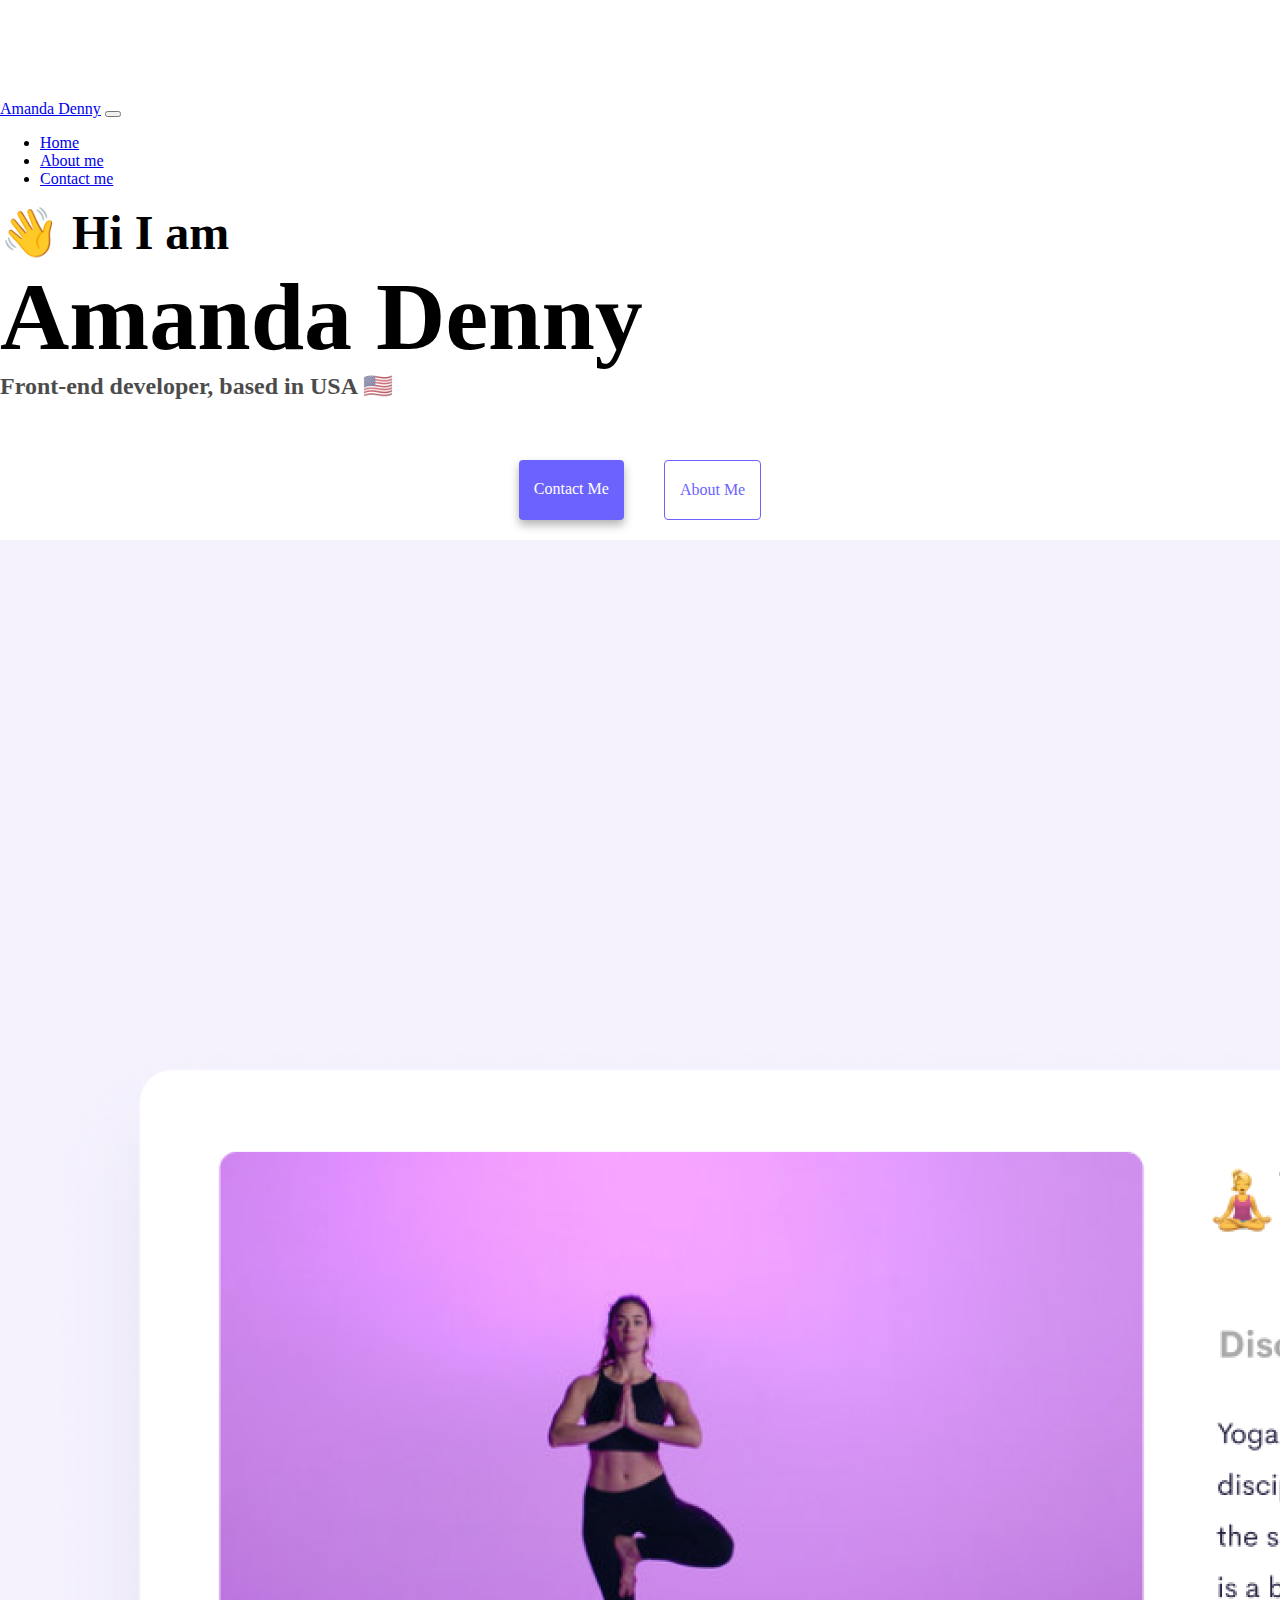
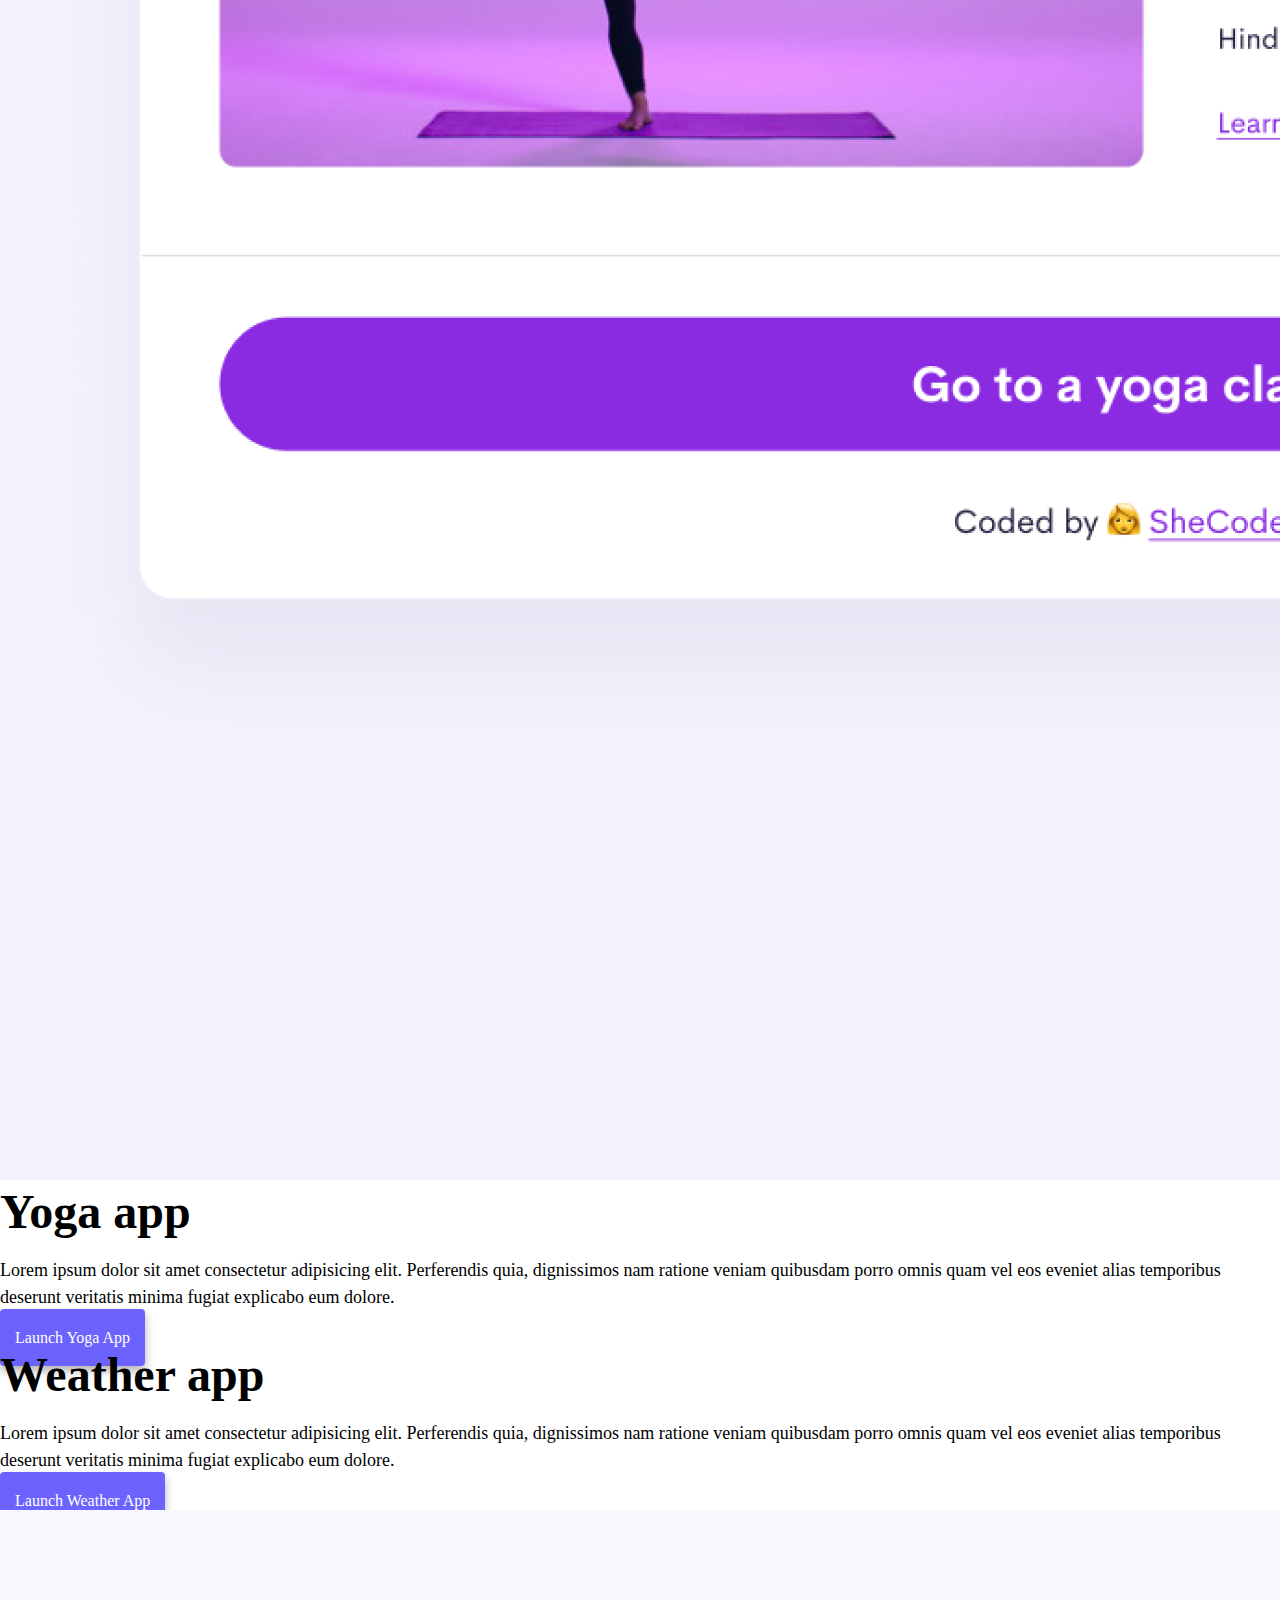
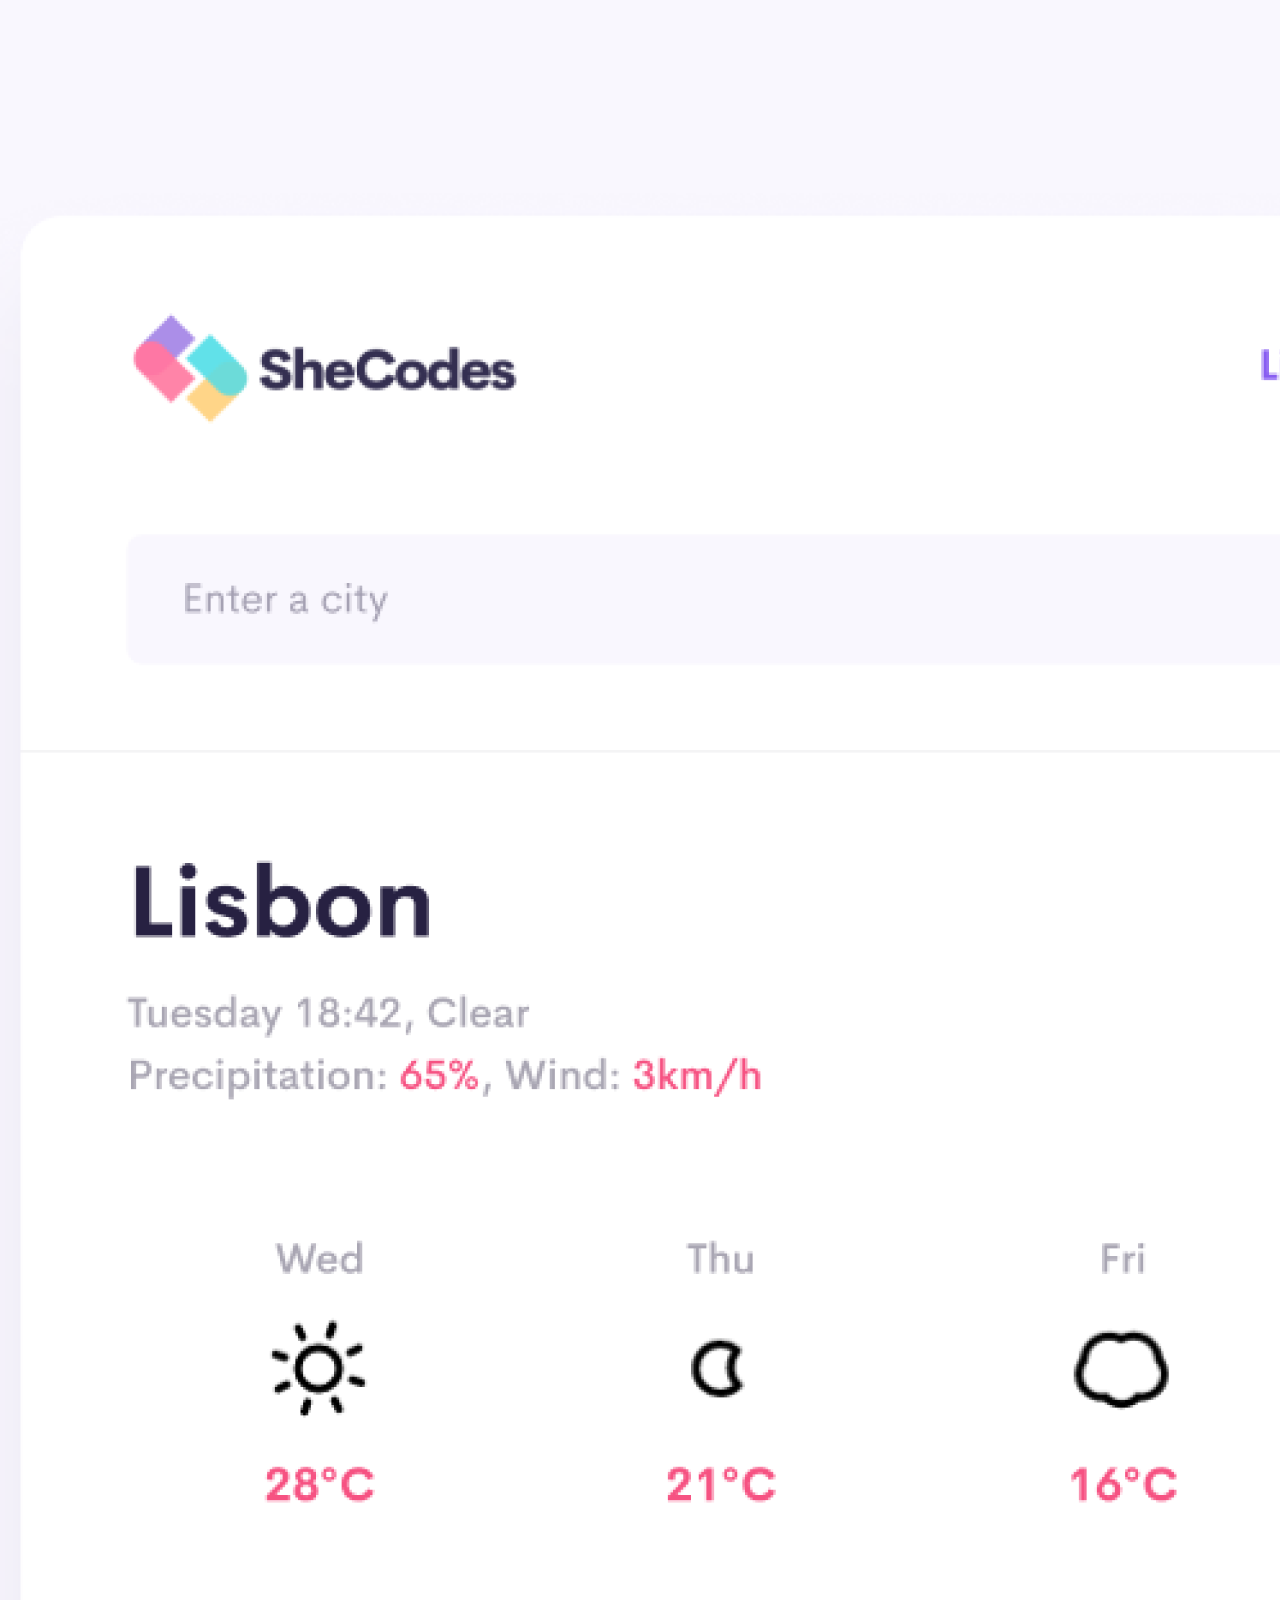
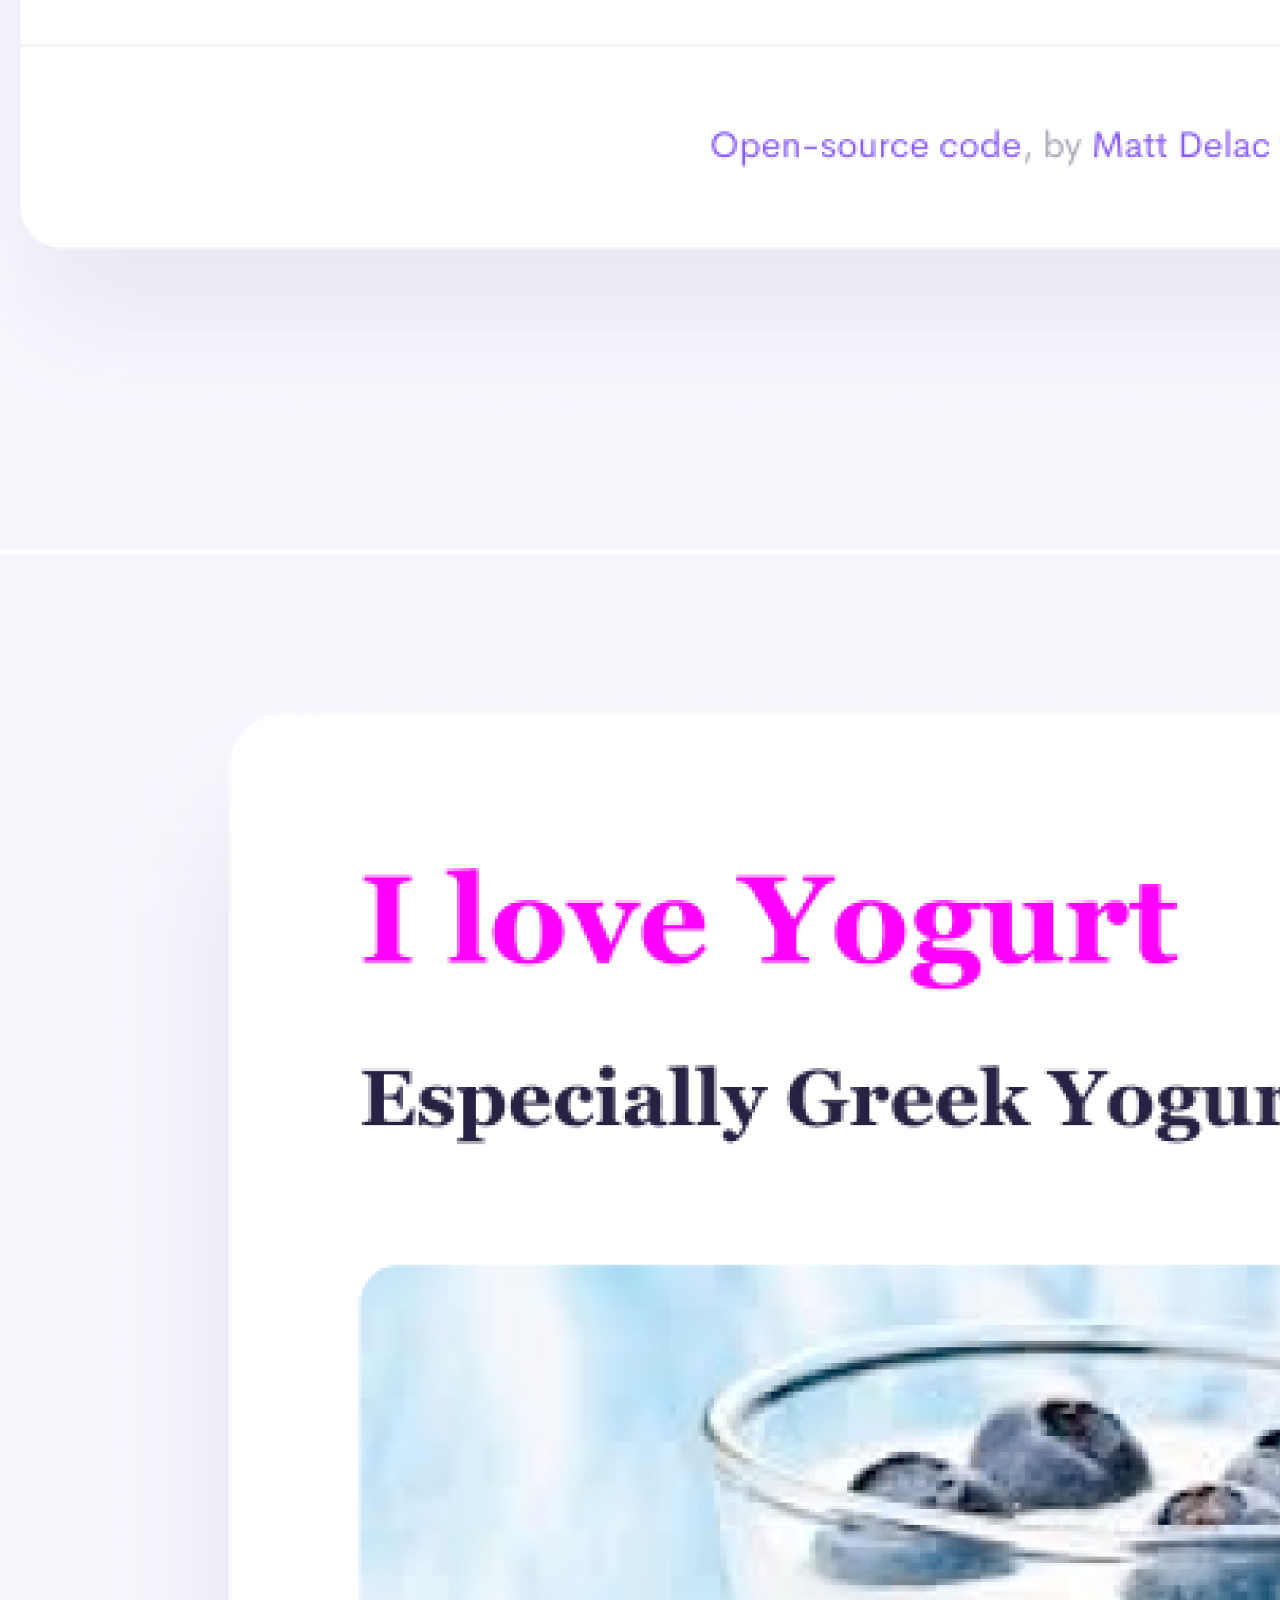
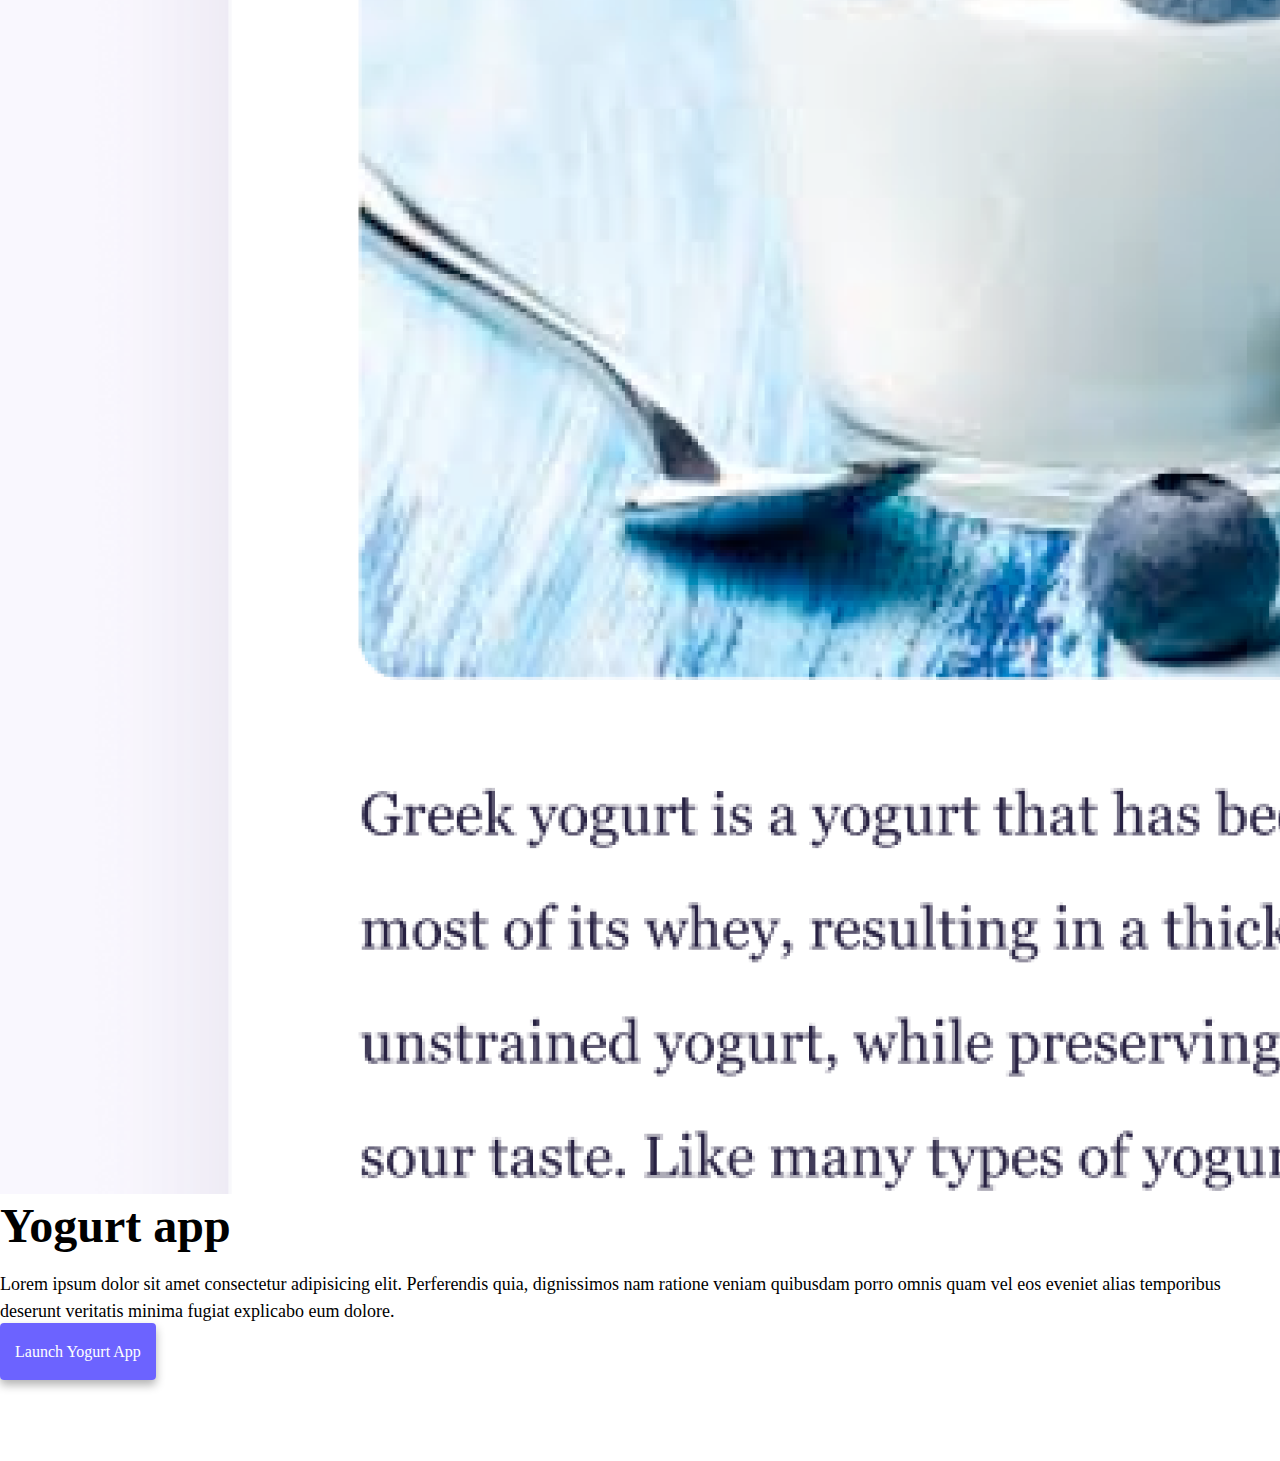
<file: index.html>
<!DOCTYPE html>
<html lang="en">
  <head>
    <meta charset="UTF-8" />
    <meta http-equiv="X-UA-Compatible" content="IE=edge" />
    <meta name="viewport" content="width=device-width, initial-scale=1.0" />
    <meta name="description" content="Amanda Denny is a front-end developer based in the USA, check out her projects and contact her for job inquiries"/>
    <title>Front-end developer - Amanda Denny</title>
    <link 
      href="https://cdn.jsdelivr.net/npm/bootstrap@5.1.3/dist/css/bootstrap.min.css" 
      rel="stylesheet" 
      integrity="sha384-1BmE4kWBq78iYhFldvKuhfTAU6auU8tT94WrHftjDbrCEXSU1oBoqyl2QvZ6jIW3" 
      crossorigin="anonymous">
    <script 
      src="https://cdn.jsdelivr.net/npm/bootstrap@5.1.3/dist/js/bootstrap.bundle.min.js" 
      integrity="sha384-ka7Sk0Gln4gmtz2MlQnikT1wXgYsOg+OMhuP+IlRH9sENBO0LRn5q+8nbTov4+1p" 
      crossorigin="anonymous"
    ></script>
    <link rel="stylesheet" href="/style.css"/>
  </head>
  <body>
    <nav class="navbar navbar-expand-lg navbar-light bg-light fixed-top">
      <div class="container">
        <a class="navbar-brand" href="/index.html" title="Homepage">Amanda Denny</a>
        <button
          class="navbar-toggler"
          type="button"
          data-bs-toggle="collapse"
          data-bs-target="#navbarNav"
          aria-controls="navbarNav"
          aria-expanded="false"
          aria-label="Toggle navigation"
        >
          <span class="navbar-toggler-icon"></span>
        </button>
        <div class="collapse navbar-collapse" id="navbarNav">
          <ul class="navbar-nav">
            <li class="nav-item">
              <a class="nav-link active" aria-current="page" href="/index.html" title="Homepage"
                >Home</a
              >
            </li>
            <li class="nav-item">
              <a class="nav-link" href="/about.html" title="About Amanda Denny">About me</a>
            </li>
            <li class="nav-item">
              <a class="nav-link" href="/about.html#contact" title="Contact Amanda Denny">Contact me</a>
            </li>
          </ul>
        </div>
      </div>
    </nav>
    <h2 class="text-center">👋 Hi I am</h2>
    <h1 class="text-center">Amanda Denny</h1>
    <h3 class="text-center">Front-end developer, based in USA 🇺🇸</h3>
    <div class="navigation-links mb-5">
      <a href="/about.html#contact" class="primary-link" title="Contact Amanda Denny">Contact me</a>
      <a href="/about.html" class="secondary-link" title="About Amanda Denny">About me</a>
    </div>
    <div class="container">
      <div class="row">
        <div class="col-sm-6">
          <img src="images/yoga.png" alt="Yoga project" class="img-fluid rounded d-none d-sm-block" />
        </div>
        <div class="col-sm-6">
          <h2 class="mb-3">Yoga app</h2>
          <p>
            Lorem ipsum dolor sit amet consectetur adipisicing elit. Perferendis
            quia, dignissimos nam ratione veniam quibusdam porro omnis quam vel
            eos eveniet alias temporibus deserunt veritatis minima fugiat
            explicabo eum dolore.
          </p>
          <div class="mt-5">
            <a href="#" class="primary-link project-link" title="Yoga project">Launch Yoga App</a>
          </div>
        </div>
      </div>
      <div class="row mt-5">
        <div class="col-sm-6">
          <h2 class="mb-3">Weather app</h2>
          <p>
            Lorem ipsum dolor sit amet consectetur adipisicing elit. Perferendis
            quia, dignissimos nam ratione veniam quibusdam porro omnis quam vel
            eos eveniet alias temporibus deserunt veritatis minima fugiat
            explicabo eum dolore.
          </p>
          <div class="mt-5">
            <a href="#" class="primary-link project-link" title="Weather project">Launch Weather App</a>
          </div>
        </div>
        <div class="col-sm-6">
          <img src="images/weather.png" class="img-fluid rounded d-none d-sm-block" alt="Weather project" />
        </div>
      </div>
      <div class="row mt-5">
        <div class="col-sm-6">
          <img src="images/yogurt.png" class="img-fluid rounded d-none d-sm-block" alt="Yogurt project"/>
        </div>
        <div class="col-sm-6">
          <h2 class="mb-3">Yogurt app</h2>
          <p>
            Lorem ipsum dolor sit amet consectetur adipisicing elit. Perferendis
            quia, dignissimos nam ratione veniam quibusdam porro omnis quam vel
            eos eveniet alias temporibus deserunt veritatis minima fugiat
            explicabo eum dolore.
          </p>
          <div class="mt-5">
            <a href="#" class="primary-link project-link" title="Weather project">Launch Yogurt App</a>
          </div>
        </div>
      </div>
    </div>
  </body>
</html>
</file>
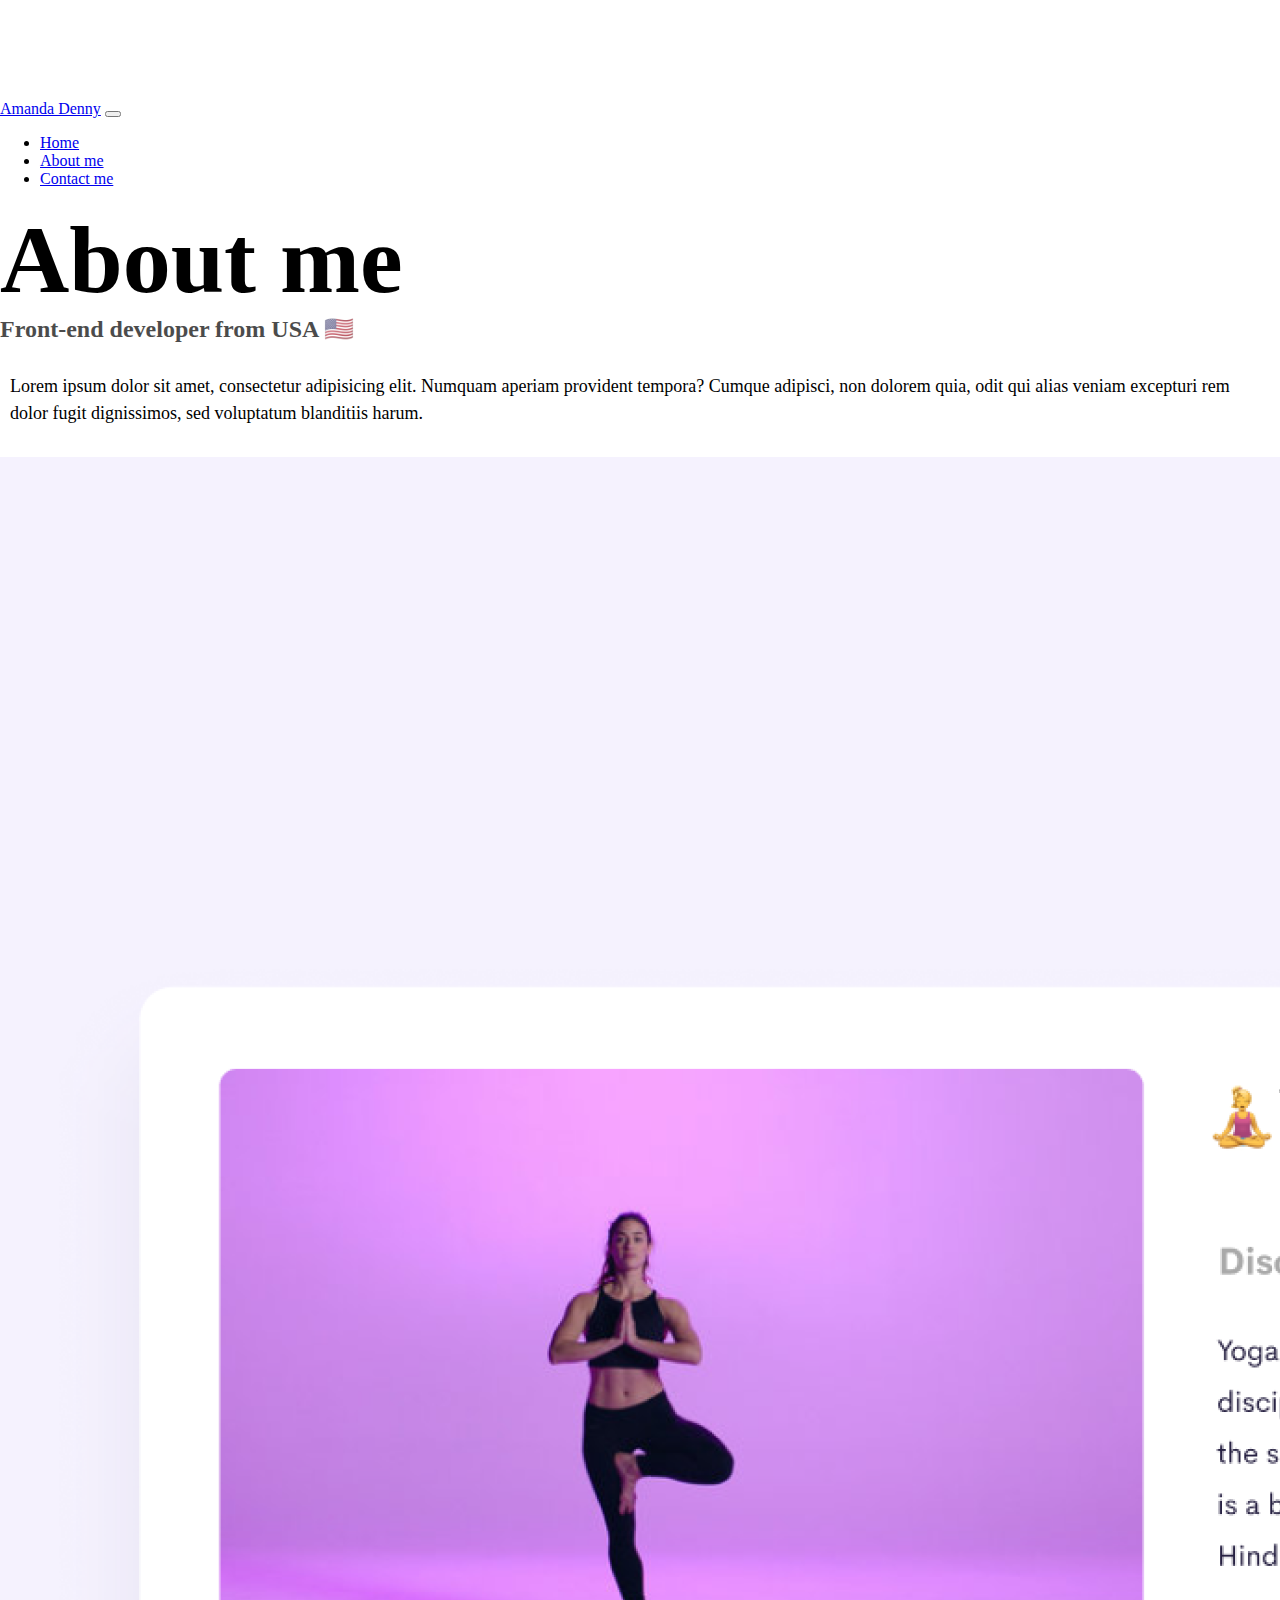
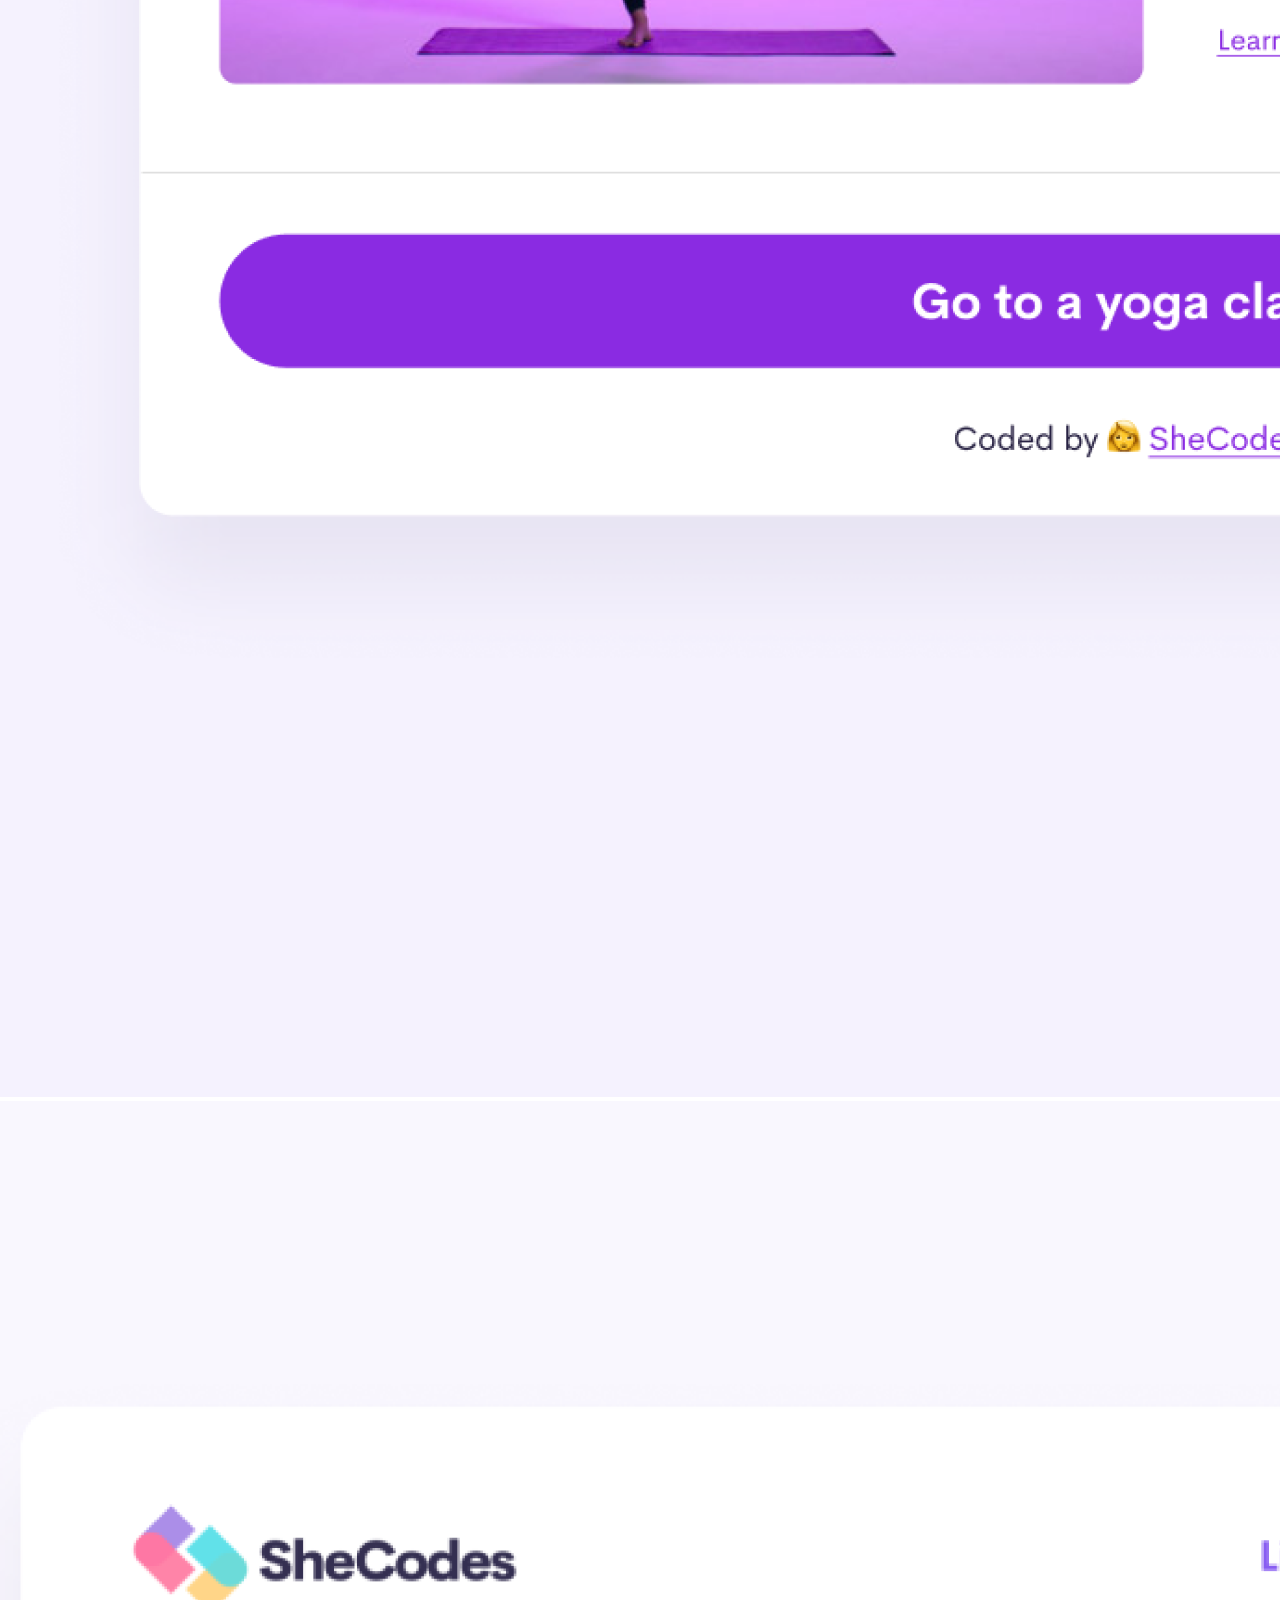
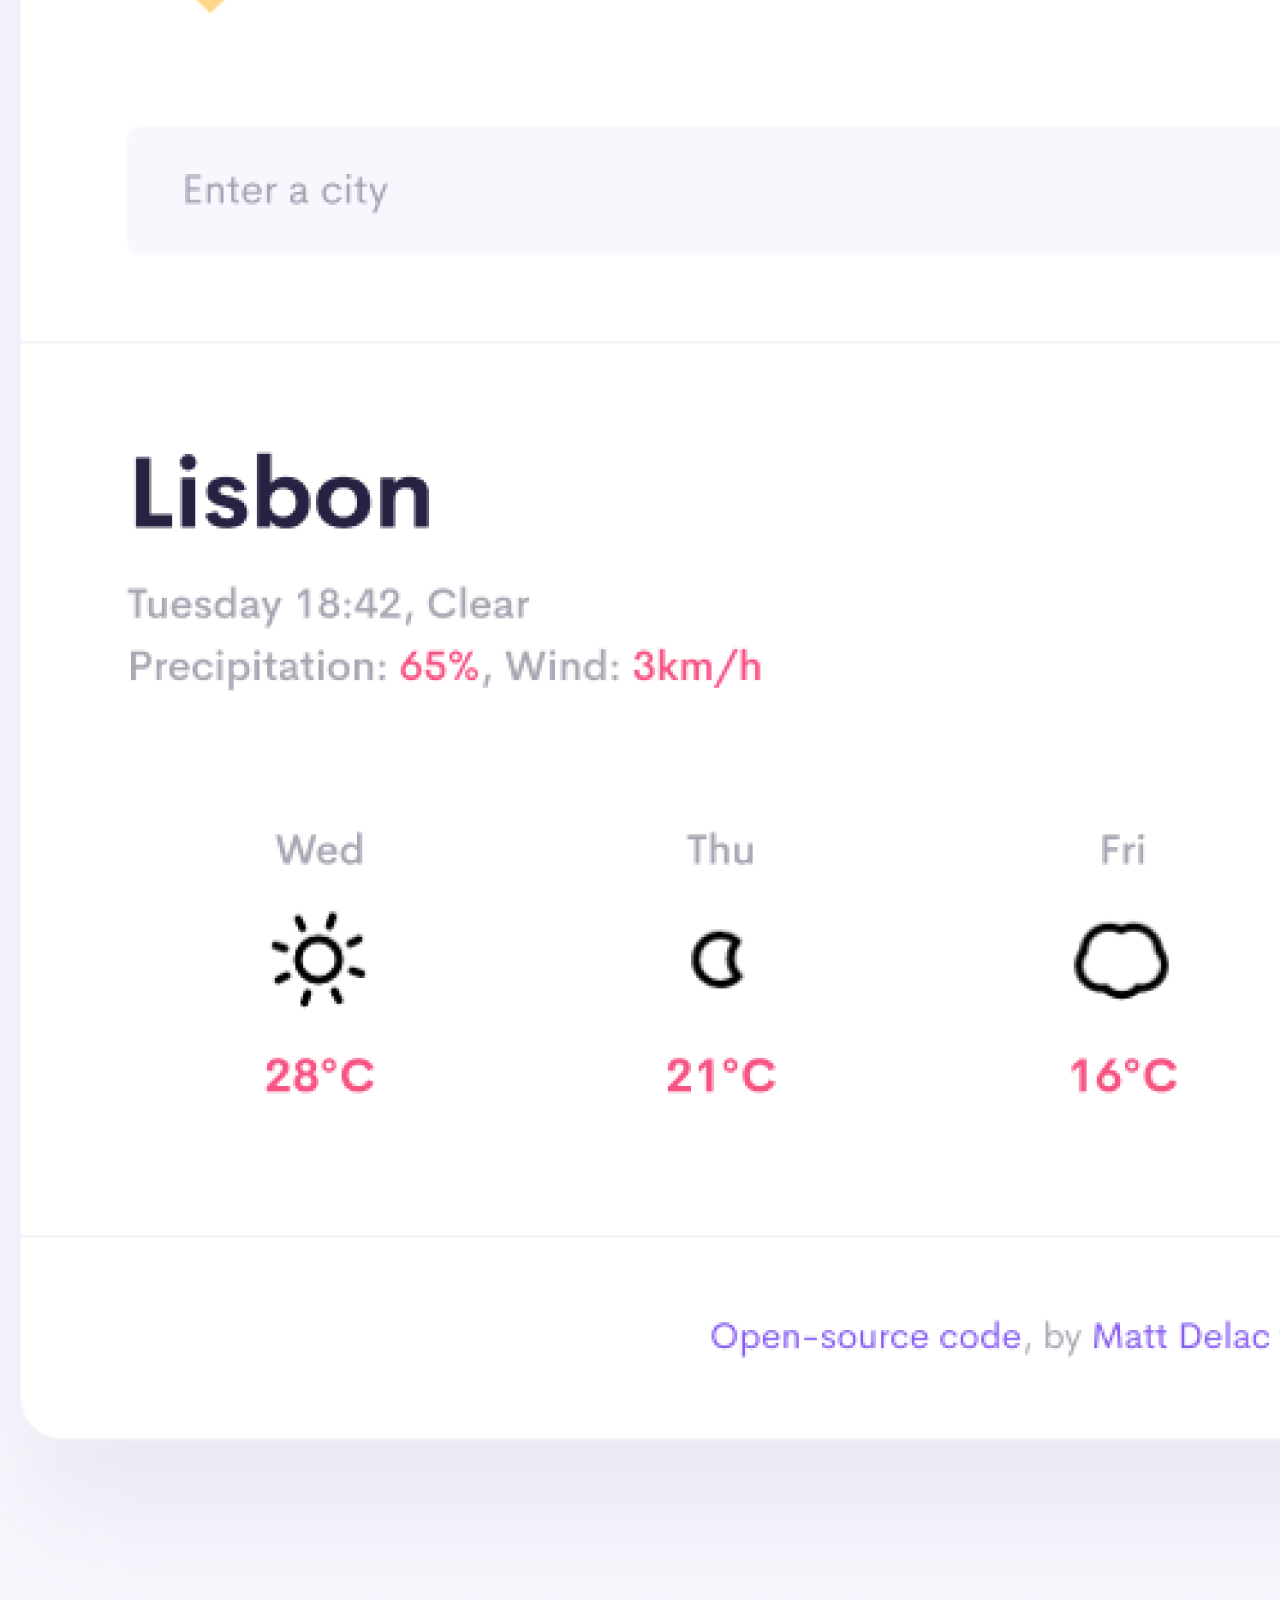
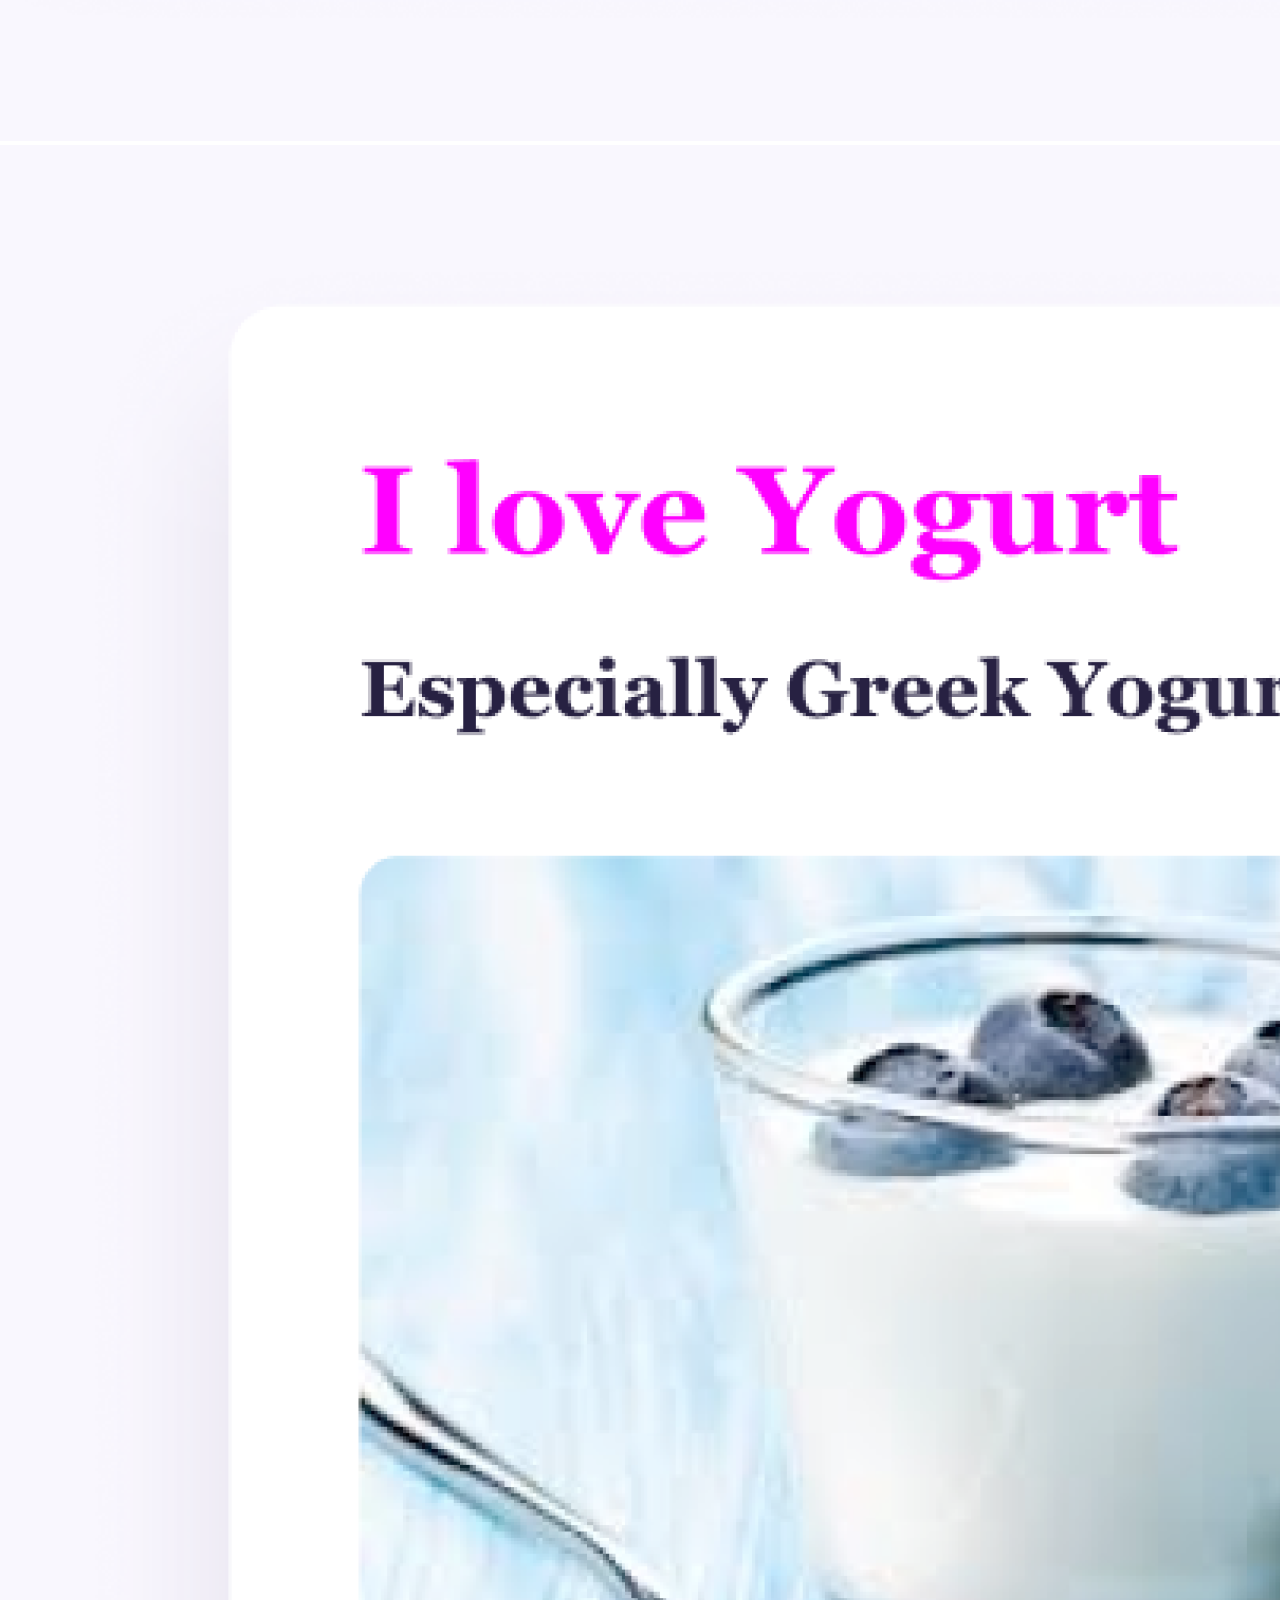
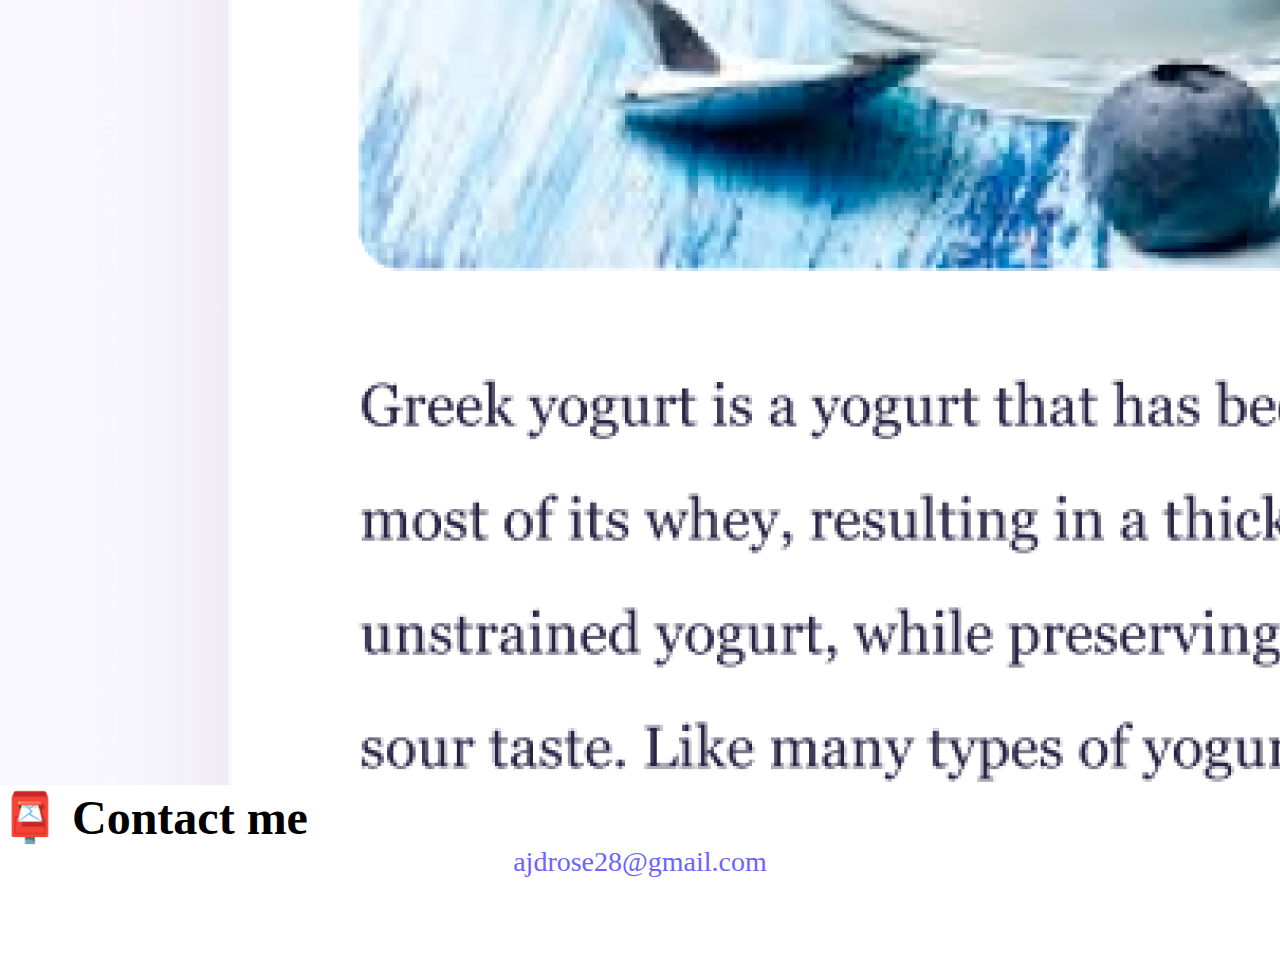
<file: about.html>
<!DOCTYPE html>
<html lang="en">
  <head>
    <meta charset="UTF-8" />
    <meta http-equiv="X-UA-Compatible" content="IE=edge" />
    <meta name="viewport" content="width=device-width, initial-scale=1.0" />
    <link 
      href="https://cdn.jsdelivr.net/npm/bootstrap@5.1.3/dist/css/bootstrap.min.css" 
      rel="stylesheet" integrity="sha384-1BmE4kWBq78iYhFldvKuhfTAU6auU8tT94WrHftjDbrCEXSU1oBoqyl2QvZ6jIW3" 
      crossorigin="anonymous">
    <script 
      src="https://cdn.jsdelivr.net/npm/bootstrap@5.1.3/dist/js/bootstrap.bundle.min.js" 
      integrity="sha384-ka7Sk0Gln4gmtz2MlQnikT1wXgYsOg+OMhuP+IlRH9sENBO0LRn5q+8nbTov4+1p" 
      crossorigin="anonymous"
    ></script>
    <link rel="stylesheet" href="/style.css"/>
    <title>About me - Amanda Denny</title>
    <meta
      name="description"
      content="About Amanda Denny, a front-end developer based in the USA"
    />
  </head>
  <body>
    <nav class="navbar navbar-expand-lg navbar-light bg-light fixed-top">
      <div class="container">
        <a class="navbar-brand" href="/index.html">Amanda Denny</a>
        <button
          class="navbar-toggler"
          type="button"
          data-bs-toggle="collapse"
          data-bs-target="#navbarNav"
          aria-controls="navbarNav"
          aria-expanded="false"
          aria-label="Toggle navigation"
        >
          <span class="navbar-toggler-icon"></span>
        </button>
        <div class="collapse navbar-collapse" id="navbarNav">
          <ul class="navbar-nav">
            <li class="nav-item">
              <a class="nav-link" aria-current="page" href="/index.html" title="Homepage">Home</a>
            </li>
            <li class="nav-item">
              <a class="nav-link active" href="/about.html" title="About Amanda Denny">About me</a>
            </li>
            <li class="nav-item">
              <a class="nav-link" href="/about.html#contact" title="Contact Amanda Denny">Contact me</a>
            </li>
          </ul>
        </div>
      </div>
    </nav>
    <h1 class="text-center">About me</h1>
    <h3 class="text-center">Front-end developer from USA 🇺🇸</h3>
    <div class="about-paragraphs text-center">
      <p>
        Lorem ipsum dolor sit amet, consectetur adipisicing elit. Numquam
        aperiam provident tempora? Cumque adipisci, non dolorem quia, odit qui
        alias veniam excepturi rem dolor fugit dignissimos, sed voluptatum
        blanditiis harum.
      </p>
    </div>
    <div class="container">
      <div class="row">
        <div class="col-sm-4">
          <img src="images/yoga.png" class="img-fluid p-2 mb-4 shadow rounded" alt="Yoga project"/>
        </div>
        <div class="col-sm-4">
          <img src="images/weather.png" class="img-fluid p-2 mb-4 shadow rounded" alt="Weather Project"/>
        </div>
        <div class="col-sm-4">
          <img src="images/yogurt.png" class="img-fluid p-2 mb-4 shadow rounded" alt="Yogurt project" />
        </div>
      </div>
    </div>
    <div id="contact" class="mt-5">
      <h2 class="text-center">📮 Contact me</h2>
      <a href="mailto:ajdrose28@gmail.com" class="email-link mb-4"> ajdrose28@gmail.com </a>
    </div>
  </body>
</html>
</file>
<file: style.css>
:root {
  --primary-color: #6c63ff;
  --secondary-color: #f5f2fe;
  --box-shadow: 0 5px 10px rgba(0, 0, 0, 0.3);
}

body {
  margin: 100px 0;
}

h1,
h2,
h3 {
  margin: 0;
}

h1 {
  font-size: 96px;
}

h2 {
  font-size: 48px;
}

h3 {
  font-size: 24px;
  opacity: 0.7;
}

p {
  font-size: 18px;
  line-height: 1.5;
}

.navigation-links {
  display: flex;
  margin-top: 40px;
  justify-content: center;
}

.navigation-links a {
  margin: 20px;
}

.primary-link {
  border-radius: 4px;
  padding: 20px 15px;
  text-decoration: none;
  text-transform: capitalize;
  background: var(--primary-color);
  box-shadow: var(--box-shadow);
  color: white;
}

.primary-link:hover {
  color: white;
}

.secondary-link {
  border-radius: 4px;
  padding: 20px 15px;
  text-decoration: none;
  text-transform: capitalize;
  color: var(--primary-color);
  border: 1px solid var(--primary-color);
}

.secondary-link:hover {
  color: var(--primary-color);
}

.homepage-link {
  color: var(--primary-color);
  text-align: center;
  display: block;
}

.about-paragraphs {
  margin: 30px 0;
}

.about-paragraphs p {
  margin: 10px;
}

.email-link {
  display: flex;
  justify-content: center;
  color: var(--primary-color);
  font-size: 28px;
  text-decoration: none;
}

.email-link:hover {
  text-decoration: underline;
}

@media (max-width: 576px) {
  h1 {
    font-size: 48px;
    line-height: 1.5;
  }

  h2 {
    font-size: 32px;
    text-align: center;
  }

  p {
    text-align: center;
  }

  .project-link {
    display: block;
    text-align: center;
    margin: 0 20px;
  }
}
</file>
